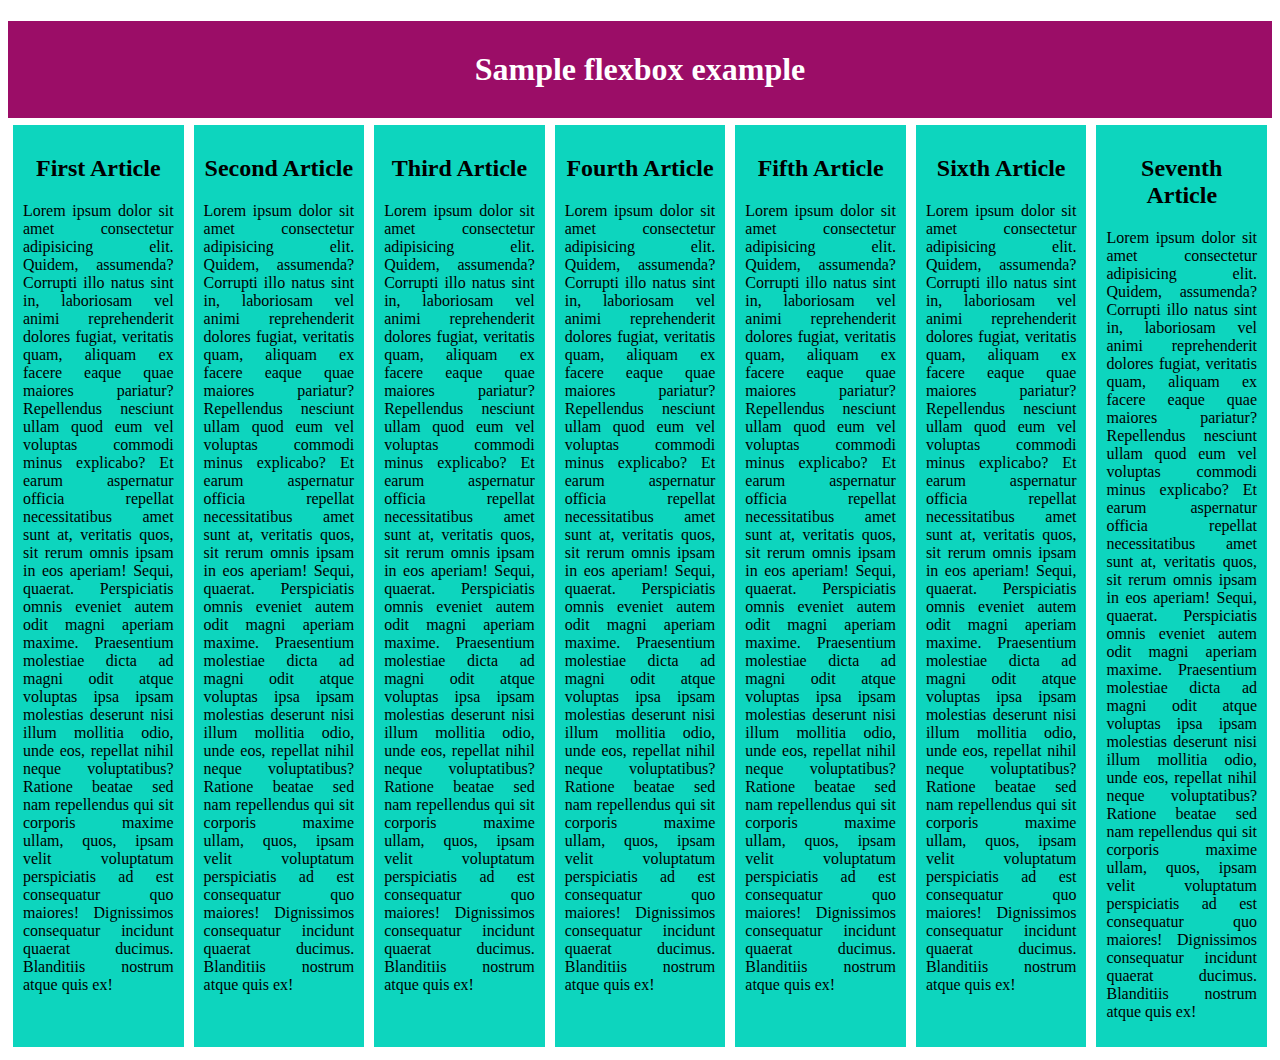
<file: index.html>
<!DOCTYPE html>
<html lang="en">
<head>
    <meta charset="UTF-8">
    <meta name="viewport" content="width=device-width, initial-scale=1.0">
    <title>Flexbox</title>
    <link rel="stylesheet" href="Flexbox.css">
</head>
<body>
    <center>
        <h1>Sample flexbox example</h1>

        <div class="main">
            <div class="box">
                <h2>First Article</h2>
                <p>Lorem ipsum dolor sit amet consectetur adipisicing elit. Quidem, assumenda? Corrupti illo natus sint in, laboriosam vel animi reprehenderit dolores fugiat, veritatis quam, aliquam ex facere eaque quae maiores pariatur?
                Repellendus nesciunt ullam quod eum vel voluptas commodi minus explicabo? Et earum aspernatur officia repellat necessitatibus amet sunt at, veritatis quos, sit rerum omnis ipsam in eos aperiam! Sequi, quaerat.
                Perspiciatis omnis eveniet autem odit magni aperiam maxime. Praesentium molestiae dicta ad magni odit atque voluptas ipsa ipsam molestias deserunt nisi illum mollitia odio, unde eos, repellat nihil neque voluptatibus?
                Ratione beatae sed nam repellendus qui sit corporis maxime ullam, quos, ipsam velit voluptatum perspiciatis ad est consequatur quo maiores! Dignissimos consequatur incidunt quaerat ducimus. Blanditiis nostrum atque quis ex!
               </p>
            </div>
            
            <div class="box">
                <h2>Second Article</h2>
                <p>Lorem ipsum dolor sit amet consectetur adipisicing elit. Quidem, assumenda? Corrupti illo natus sint in, laboriosam vel animi reprehenderit dolores fugiat, veritatis quam, aliquam ex facere eaque quae maiores pariatur?
                Repellendus nesciunt ullam quod eum vel voluptas commodi minus explicabo? Et earum aspernatur officia repellat necessitatibus amet sunt at, veritatis quos, sit rerum omnis ipsam in eos aperiam! Sequi, quaerat.
                Perspiciatis omnis eveniet autem odit magni aperiam maxime. Praesentium molestiae dicta ad magni odit atque voluptas ipsa ipsam molestias deserunt nisi illum mollitia odio, unde eos, repellat nihil neque voluptatibus?
                Ratione beatae sed nam repellendus qui sit corporis maxime ullam, quos, ipsam velit voluptatum perspiciatis ad est consequatur quo maiores! Dignissimos consequatur incidunt quaerat ducimus. Blanditiis nostrum atque quis ex!
               </p>
            </div>

            <div class="box">
                <h2>Third Article</h2>
                <p>Lorem ipsum dolor sit amet consectetur adipisicing elit. Quidem, assumenda? Corrupti illo natus sint in, laboriosam vel animi reprehenderit dolores fugiat, veritatis quam, aliquam ex facere eaque quae maiores pariatur?
                Repellendus nesciunt ullam quod eum vel voluptas commodi minus explicabo? Et earum aspernatur officia repellat necessitatibus amet sunt at, veritatis quos, sit rerum omnis ipsam in eos aperiam! Sequi, quaerat.
                Perspiciatis omnis eveniet autem odit magni aperiam maxime. Praesentium molestiae dicta ad magni odit atque voluptas ipsa ipsam molestias deserunt nisi illum mollitia odio, unde eos, repellat nihil neque voluptatibus?
                Ratione beatae sed nam repellendus qui sit corporis maxime ullam, quos, ipsam velit voluptatum perspiciatis ad est consequatur quo maiores! Dignissimos consequatur incidunt quaerat ducimus. Blanditiis nostrum atque quis ex!
               </p>
            </div>

            <div class="box">
                <h2>Fourth Article</h2>
                <p>Lorem ipsum dolor sit amet consectetur adipisicing elit. Quidem, assumenda? Corrupti illo natus sint in, laboriosam vel animi reprehenderit dolores fugiat, veritatis quam, aliquam ex facere eaque quae maiores pariatur?
                Repellendus nesciunt ullam quod eum vel voluptas commodi minus explicabo? Et earum aspernatur officia repellat necessitatibus amet sunt at, veritatis quos, sit rerum omnis ipsam in eos aperiam! Sequi, quaerat.
                Perspiciatis omnis eveniet autem odit magni aperiam maxime. Praesentium molestiae dicta ad magni odit atque voluptas ipsa ipsam molestias deserunt nisi illum mollitia odio, unde eos, repellat nihil neque voluptatibus?
                Ratione beatae sed nam repellendus qui sit corporis maxime ullam, quos, ipsam velit voluptatum perspiciatis ad est consequatur quo maiores! Dignissimos consequatur incidunt quaerat ducimus. Blanditiis nostrum atque quis ex!
               </p>
            </div>

            <div class="box">
                <h2>Fifth Article</h2>
                <p>Lorem ipsum dolor sit amet consectetur adipisicing elit. Quidem, assumenda? Corrupti illo natus sint in, laboriosam vel animi reprehenderit dolores fugiat, veritatis quam, aliquam ex facere eaque quae maiores pariatur?
                Repellendus nesciunt ullam quod eum vel voluptas commodi minus explicabo? Et earum aspernatur officia repellat necessitatibus amet sunt at, veritatis quos, sit rerum omnis ipsam in eos aperiam! Sequi, quaerat.
                Perspiciatis omnis eveniet autem odit magni aperiam maxime. Praesentium molestiae dicta ad magni odit atque voluptas ipsa ipsam molestias deserunt nisi illum mollitia odio, unde eos, repellat nihil neque voluptatibus?
                Ratione beatae sed nam repellendus qui sit corporis maxime ullam, quos, ipsam velit voluptatum perspiciatis ad est consequatur quo maiores! Dignissimos consequatur incidunt quaerat ducimus. Blanditiis nostrum atque quis ex!
               </p>
            </div>

            <div class="box">
                <h2>Sixth Article</h2>
                <p>Lorem ipsum dolor sit amet consectetur adipisicing elit. Quidem, assumenda? Corrupti illo natus sint in, laboriosam vel animi reprehenderit dolores fugiat, veritatis quam, aliquam ex facere eaque quae maiores pariatur?
                Repellendus nesciunt ullam quod eum vel voluptas commodi minus explicabo? Et earum aspernatur officia repellat necessitatibus amet sunt at, veritatis quos, sit rerum omnis ipsam in eos aperiam! Sequi, quaerat.
                Perspiciatis omnis eveniet autem odit magni aperiam maxime. Praesentium molestiae dicta ad magni odit atque voluptas ipsa ipsam molestias deserunt nisi illum mollitia odio, unde eos, repellat nihil neque voluptatibus?
                Ratione beatae sed nam repellendus qui sit corporis maxime ullam, quos, ipsam velit voluptatum perspiciatis ad est consequatur quo maiores! Dignissimos consequatur incidunt quaerat ducimus. Blanditiis nostrum atque quis ex!
               </p>
            </div>

            <div class="box">
                <h2>Seventh Article</h2>
                <p>Lorem ipsum dolor sit amet consectetur adipisicing elit. Quidem, assumenda? Corrupti illo natus sint in, laboriosam vel animi reprehenderit dolores fugiat, veritatis quam, aliquam ex facere eaque quae maiores pariatur?
                Repellendus nesciunt ullam quod eum vel voluptas commodi minus explicabo? Et earum aspernatur officia repellat necessitatibus amet sunt at, veritatis quos, sit rerum omnis ipsam in eos aperiam! Sequi, quaerat.
                Perspiciatis omnis eveniet autem odit magni aperiam maxime. Praesentium molestiae dicta ad magni odit atque voluptas ipsa ipsam molestias deserunt nisi illum mollitia odio, unde eos, repellat nihil neque voluptatibus?
                Ratione beatae sed nam repellendus qui sit corporis maxime ullam, quos, ipsam velit voluptatum perspiciatis ad est consequatur quo maiores! Dignissimos consequatur incidunt quaerat ducimus. Blanditiis nostrum atque quis ex!
               </p>
            </div>
        </div>


    </center>
    
</body>
</html>
</file>
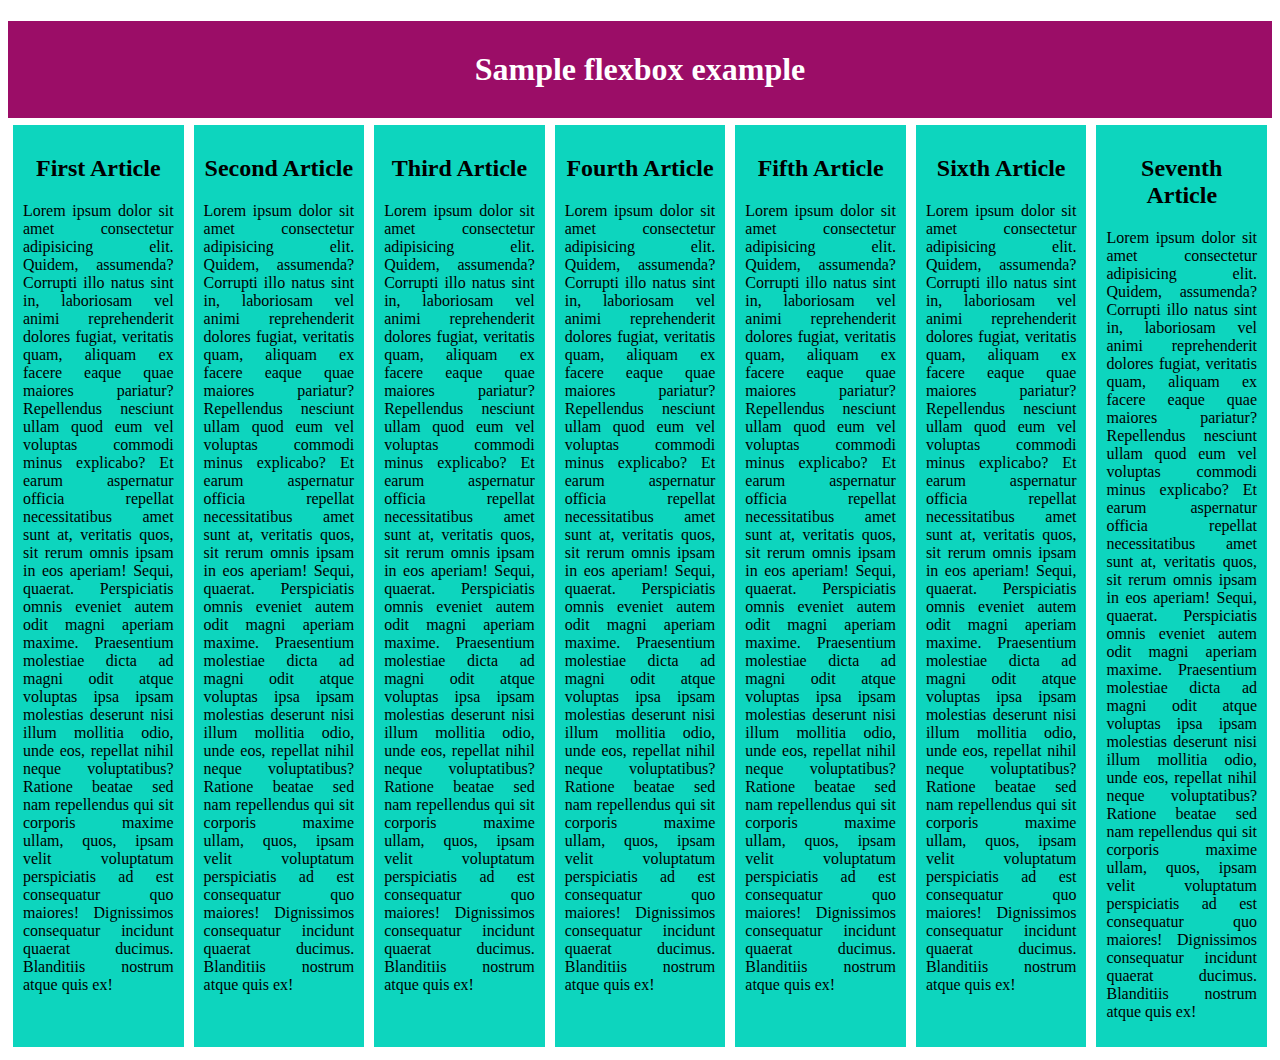
<file: Flexbox.html>
<!DOCTYPE html>
<html lang="en">
<head>
    <meta charset="UTF-8">
    <meta name="viewport" content="width=device-width, initial-scale=1.0">
    <title>Flexbox</title>
    <link rel="stylesheet" href="Flexbox.css">
</head>
<body>
    <center>
        <h1>Sample flexbox example</h1>

        <div class="main">
            <div class="box">
                <h2>First Article</h2>
                <p>Lorem ipsum dolor sit amet consectetur adipisicing elit. Quidem, assumenda? Corrupti illo natus sint in, laboriosam vel animi reprehenderit dolores fugiat, veritatis quam, aliquam ex facere eaque quae maiores pariatur?
                Repellendus nesciunt ullam quod eum vel voluptas commodi minus explicabo? Et earum aspernatur officia repellat necessitatibus amet sunt at, veritatis quos, sit rerum omnis ipsam in eos aperiam! Sequi, quaerat.
                Perspiciatis omnis eveniet autem odit magni aperiam maxime. Praesentium molestiae dicta ad magni odit atque voluptas ipsa ipsam molestias deserunt nisi illum mollitia odio, unde eos, repellat nihil neque voluptatibus?
                Ratione beatae sed nam repellendus qui sit corporis maxime ullam, quos, ipsam velit voluptatum perspiciatis ad est consequatur quo maiores! Dignissimos consequatur incidunt quaerat ducimus. Blanditiis nostrum atque quis ex!
               </p>
            </div>
            
            <div class="box">
                <h2>Second Article</h2>
                <p>Lorem ipsum dolor sit amet consectetur adipisicing elit. Quidem, assumenda? Corrupti illo natus sint in, laboriosam vel animi reprehenderit dolores fugiat, veritatis quam, aliquam ex facere eaque quae maiores pariatur?
                Repellendus nesciunt ullam quod eum vel voluptas commodi minus explicabo? Et earum aspernatur officia repellat necessitatibus amet sunt at, veritatis quos, sit rerum omnis ipsam in eos aperiam! Sequi, quaerat.
                Perspiciatis omnis eveniet autem odit magni aperiam maxime. Praesentium molestiae dicta ad magni odit atque voluptas ipsa ipsam molestias deserunt nisi illum mollitia odio, unde eos, repellat nihil neque voluptatibus?
                Ratione beatae sed nam repellendus qui sit corporis maxime ullam, quos, ipsam velit voluptatum perspiciatis ad est consequatur quo maiores! Dignissimos consequatur incidunt quaerat ducimus. Blanditiis nostrum atque quis ex!
               </p>
            </div>

            <div class="box">
                <h2>Third Article</h2>
                <p>Lorem ipsum dolor sit amet consectetur adipisicing elit. Quidem, assumenda? Corrupti illo natus sint in, laboriosam vel animi reprehenderit dolores fugiat, veritatis quam, aliquam ex facere eaque quae maiores pariatur?
                Repellendus nesciunt ullam quod eum vel voluptas commodi minus explicabo? Et earum aspernatur officia repellat necessitatibus amet sunt at, veritatis quos, sit rerum omnis ipsam in eos aperiam! Sequi, quaerat.
                Perspiciatis omnis eveniet autem odit magni aperiam maxime. Praesentium molestiae dicta ad magni odit atque voluptas ipsa ipsam molestias deserunt nisi illum mollitia odio, unde eos, repellat nihil neque voluptatibus?
                Ratione beatae sed nam repellendus qui sit corporis maxime ullam, quos, ipsam velit voluptatum perspiciatis ad est consequatur quo maiores! Dignissimos consequatur incidunt quaerat ducimus. Blanditiis nostrum atque quis ex!
               </p>
            </div>

            <div class="box">
                <h2>Fourth Article</h2>
                <p>Lorem ipsum dolor sit amet consectetur adipisicing elit. Quidem, assumenda? Corrupti illo natus sint in, laboriosam vel animi reprehenderit dolores fugiat, veritatis quam, aliquam ex facere eaque quae maiores pariatur?
                Repellendus nesciunt ullam quod eum vel voluptas commodi minus explicabo? Et earum aspernatur officia repellat necessitatibus amet sunt at, veritatis quos, sit rerum omnis ipsam in eos aperiam! Sequi, quaerat.
                Perspiciatis omnis eveniet autem odit magni aperiam maxime. Praesentium molestiae dicta ad magni odit atque voluptas ipsa ipsam molestias deserunt nisi illum mollitia odio, unde eos, repellat nihil neque voluptatibus?
                Ratione beatae sed nam repellendus qui sit corporis maxime ullam, quos, ipsam velit voluptatum perspiciatis ad est consequatur quo maiores! Dignissimos consequatur incidunt quaerat ducimus. Blanditiis nostrum atque quis ex!
               </p>
            </div>

            <div class="box">
                <h2>Fifth Article</h2>
                <p>Lorem ipsum dolor sit amet consectetur adipisicing elit. Quidem, assumenda? Corrupti illo natus sint in, laboriosam vel animi reprehenderit dolores fugiat, veritatis quam, aliquam ex facere eaque quae maiores pariatur?
                Repellendus nesciunt ullam quod eum vel voluptas commodi minus explicabo? Et earum aspernatur officia repellat necessitatibus amet sunt at, veritatis quos, sit rerum omnis ipsam in eos aperiam! Sequi, quaerat.
                Perspiciatis omnis eveniet autem odit magni aperiam maxime. Praesentium molestiae dicta ad magni odit atque voluptas ipsa ipsam molestias deserunt nisi illum mollitia odio, unde eos, repellat nihil neque voluptatibus?
                Ratione beatae sed nam repellendus qui sit corporis maxime ullam, quos, ipsam velit voluptatum perspiciatis ad est consequatur quo maiores! Dignissimos consequatur incidunt quaerat ducimus. Blanditiis nostrum atque quis ex!
               </p>
            </div>

            <div class="box">
                <h2>Sixth Article</h2>
                <p>Lorem ipsum dolor sit amet consectetur adipisicing elit. Quidem, assumenda? Corrupti illo natus sint in, laboriosam vel animi reprehenderit dolores fugiat, veritatis quam, aliquam ex facere eaque quae maiores pariatur?
                Repellendus nesciunt ullam quod eum vel voluptas commodi minus explicabo? Et earum aspernatur officia repellat necessitatibus amet sunt at, veritatis quos, sit rerum omnis ipsam in eos aperiam! Sequi, quaerat.
                Perspiciatis omnis eveniet autem odit magni aperiam maxime. Praesentium molestiae dicta ad magni odit atque voluptas ipsa ipsam molestias deserunt nisi illum mollitia odio, unde eos, repellat nihil neque voluptatibus?
                Ratione beatae sed nam repellendus qui sit corporis maxime ullam, quos, ipsam velit voluptatum perspiciatis ad est consequatur quo maiores! Dignissimos consequatur incidunt quaerat ducimus. Blanditiis nostrum atque quis ex!
               </p>
            </div>

            <div class="box">
                <h2>Seventh Article</h2>
                <p>Lorem ipsum dolor sit amet consectetur adipisicing elit. Quidem, assumenda? Corrupti illo natus sint in, laboriosam vel animi reprehenderit dolores fugiat, veritatis quam, aliquam ex facere eaque quae maiores pariatur?
                Repellendus nesciunt ullam quod eum vel voluptas commodi minus explicabo? Et earum aspernatur officia repellat necessitatibus amet sunt at, veritatis quos, sit rerum omnis ipsam in eos aperiam! Sequi, quaerat.
                Perspiciatis omnis eveniet autem odit magni aperiam maxime. Praesentium molestiae dicta ad magni odit atque voluptas ipsa ipsam molestias deserunt nisi illum mollitia odio, unde eos, repellat nihil neque voluptatibus?
                Ratione beatae sed nam repellendus qui sit corporis maxime ullam, quos, ipsam velit voluptatum perspiciatis ad est consequatur quo maiores! Dignissimos consequatur incidunt quaerat ducimus. Blanditiis nostrum atque quis ex!
               </p>
            </div>
        </div>


    </center>
    
</body>
</html>
</file>
<file: Flexbox.css>
h1{
    color: white;
    background-color: rgb(155, 13, 103);
    padding: 30px;
}

.main{
    justify-content: space-between;
    text-align: justify;
    display: flex;
    margin-top: -20px;
}

.box{
    padding: 10px;
    background-color: rgb(13, 213, 190);
    margin: 5px;
}

h2{
    text-align: center;
}
</file>
